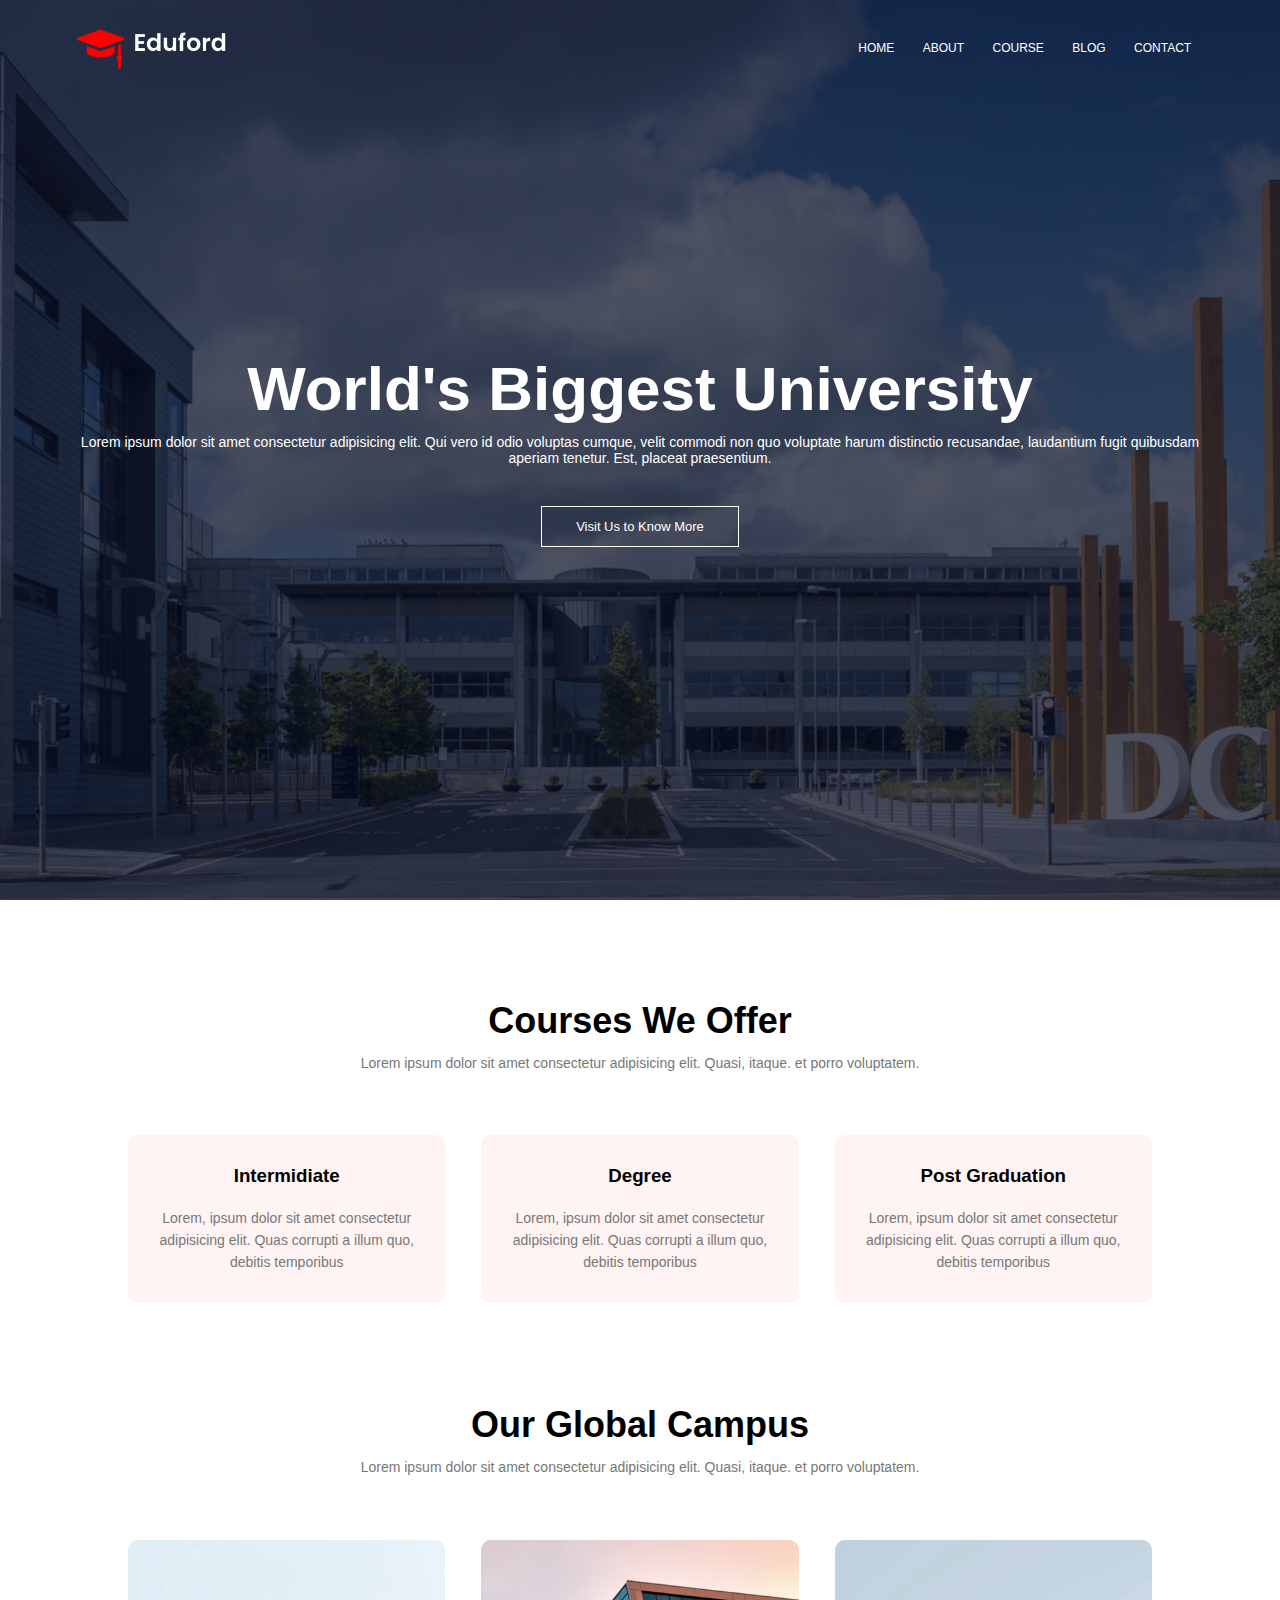
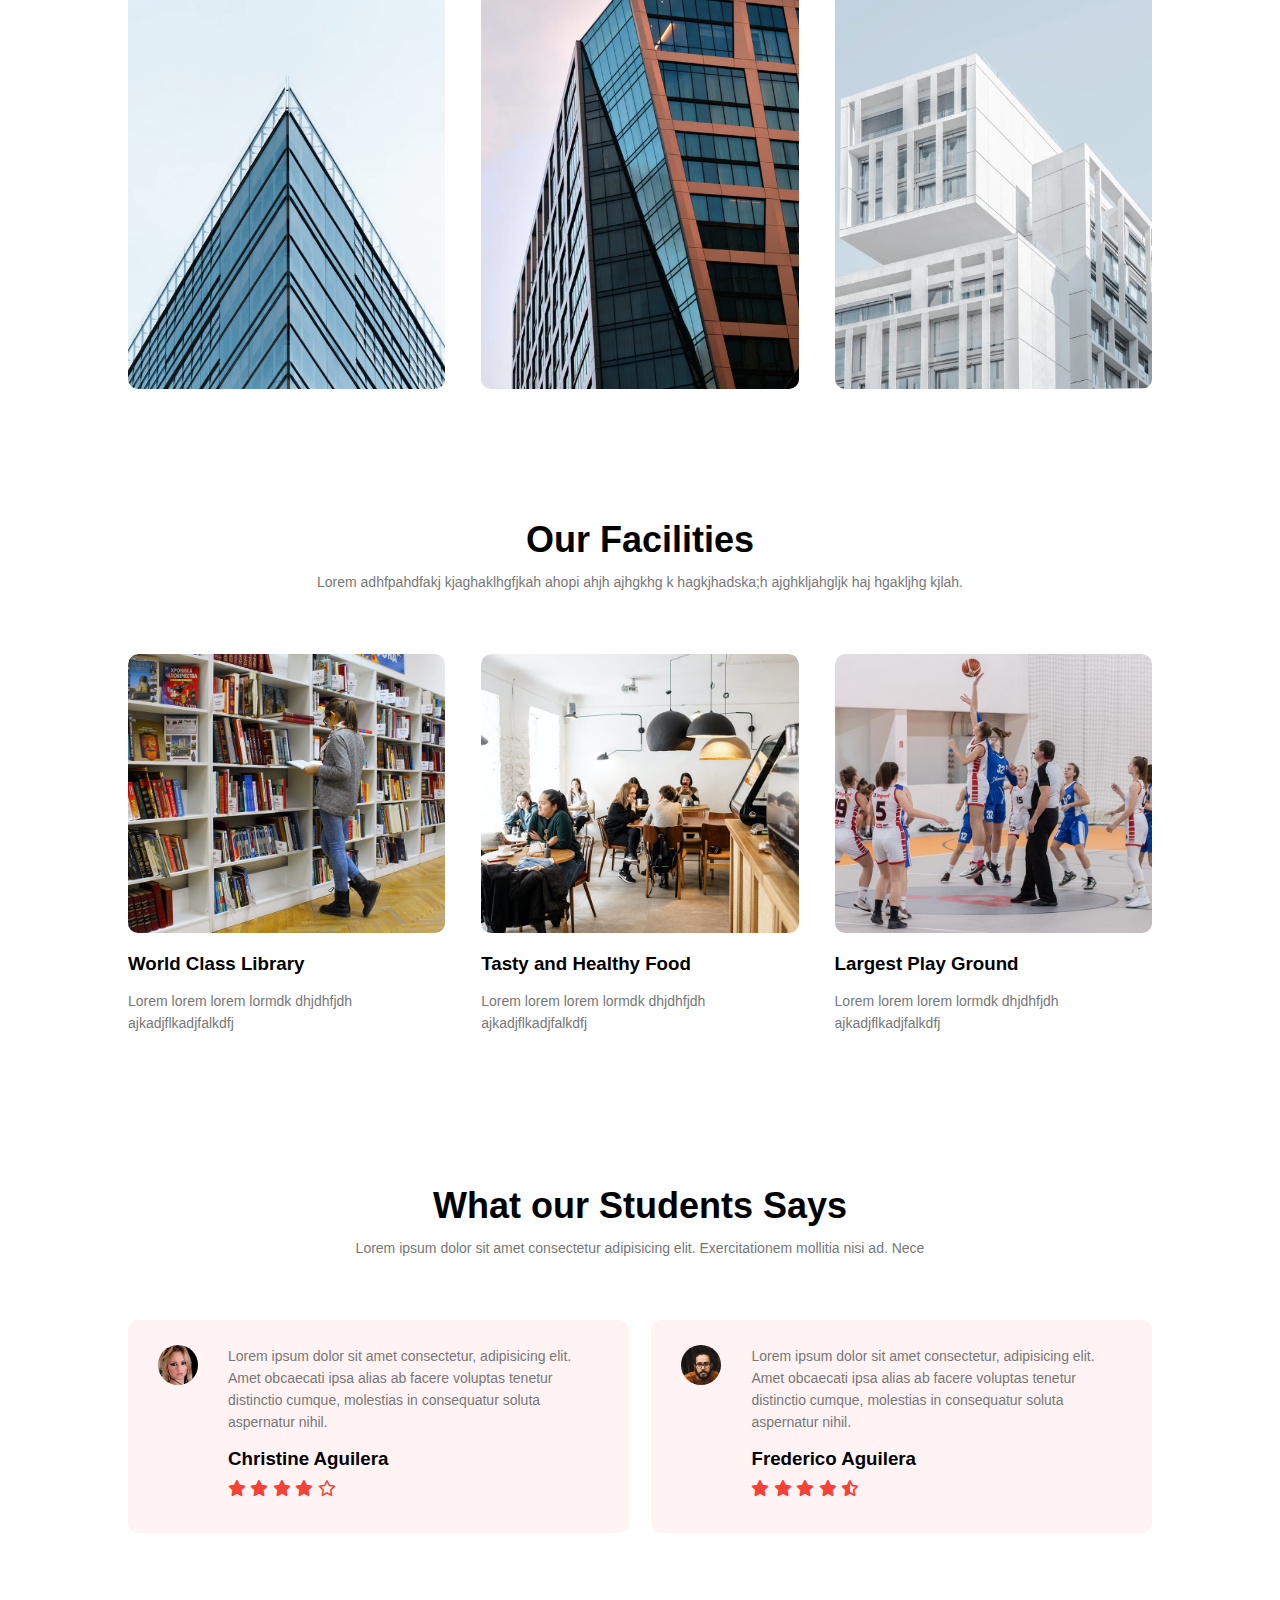
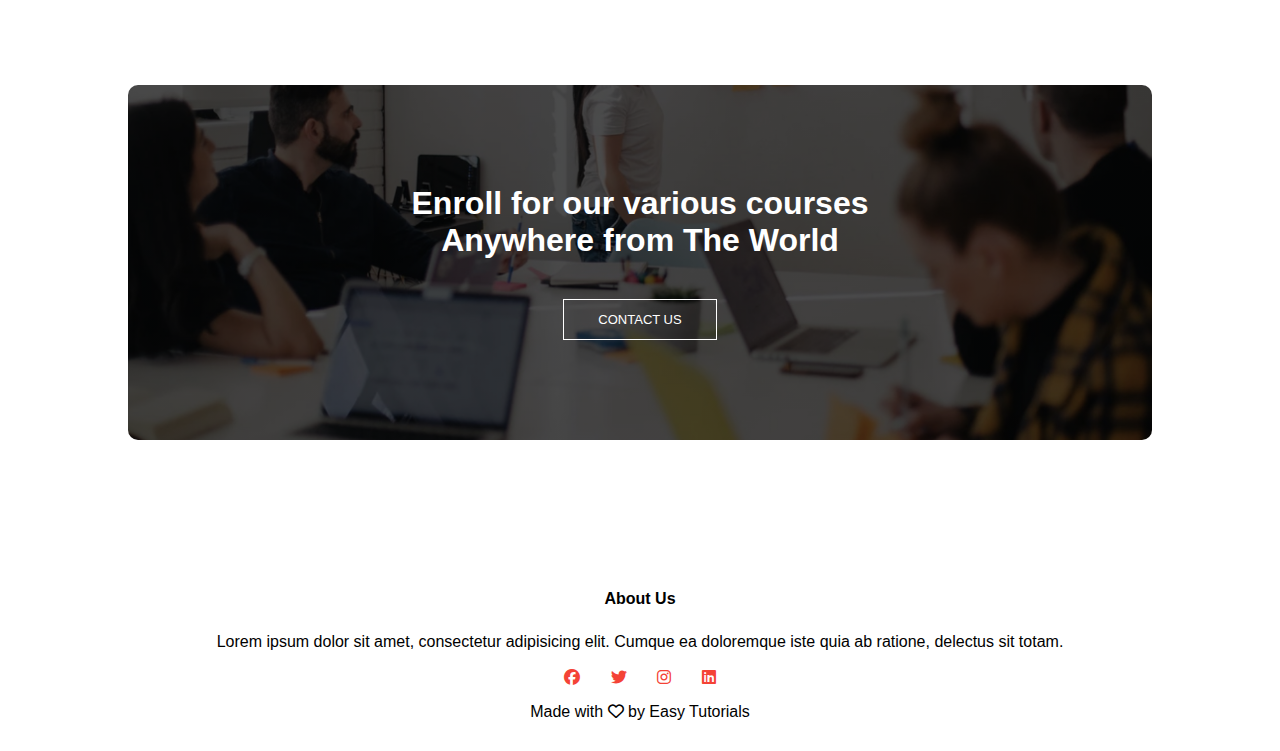
<file: index.html>
<!DOCTYPE html>
<html lang="en">
<head>
  <meta charset="UTF-8">
  <meta http-equiv="X-UA-Compatible" content="IE=edge">
  <meta name="viewport" content="width=device-width, initial-scale=1.0">
  <link rel="stylesheet" href="style.css">
  <link rel="preconnect" href="https://fonts.googleapis.com">
  <link rel="preconnect" href="https://fonts.gstatic.com" crossorigin>

  <link rel="stylesheet" href="https://cdnjs.cloudflare.com/ajax/libs/font-awesome/6.4.0/css/all.min.css" >
  <title>Document</title>
</head>
<body>
  
  <section class="header">
    <nav>
      <a href="index.html"><img src="eduford_img/logo.png"></a>

      <div class="nav-links" id="navLinks">
        <i class="fa fa-times" onclick="hideMenu()"></i>
        <ul>
          <li><a href="index.html">HOME</a></li>
          <li><a href="about.html">ABOUT</a></li>
          <li><a href="course.html">COURSE</a></li>
          <li><a href="blog.html">BLOG</a></li>
          <li><a href="contact.html">CONTACT</a></li>
        </ul>
      </div>

      <i class="fa fa-bars" onclick="showMenu()"></i>
    </nav>


    <div class="text-box">
      <h1>World's Biggest University</h1>
      <p>Lorem ipsum dolor sit amet consectetur adipisicing elit. 
        Qui vero id odio voluptas cumque, velit commodi non quo voluptate harum distinctio recusandae, 
        laudantium fugit quibusdam aperiam tenetur. Est, placeat praesentium.
      </p>
      <a href="" class="hero-btn">Visit Us to Know More</a>
    </div>
  </section>

  <!-------------- COURSE----------------->

  <section class="course">
    <h1>Courses We Offer</h1>
    <p>Lorem ipsum dolor sit amet consectetur adipisicing elit. Quasi, itaque.  et porro voluptatem.</p>

    <div class="row">
      <div class="course-col">
        <h3>Intermidiate</h3>
        <p>Lorem, ipsum dolor sit amet consectetur adipisicing elit. Quas corrupti a illum quo, debitis temporibus</p>
      </div>

      <div class="course-col">
        <h3>Degree</h3>
        <p>Lorem, ipsum dolor sit amet consectetur adipisicing elit. Quas corrupti a illum quo, debitis temporibus</p>
      </div>

      <div class="course-col">
        <h3>Post Graduation</h3>
        <p>Lorem, ipsum dolor sit amet consectetur adipisicing elit. Quas corrupti a illum quo, debitis temporibus</p>
      </div>

    </div>
  </section>


  <!---------CAMPUS--------------------->

  <section class="campus">
    <h1>Our Global Campus</h1>
    <p>Lorem ipsum dolor sit amet consectetur adipisicing elit. Quasi, itaque. et porro voluptatem.</p>

    <div class="row">
      <div class="campus-col">
        <img src="eduford_img/london.png">
        <div class="layer">
          <h3>LONDON</h3>
        </div>
      </div>

      <div class="campus-col">
          <img src="eduford_img/newyork.png">
          <div class="layer">
            <h3>NEW YORK</h3>
          </div>
      </div>

      <div class="campus-col">
          <img src="eduford_img/washington.png">
          <div class="layer">
            <h3>WASHINGTON</h3>
          </div>
      </div>

    </div>
  </section>

  <!-----------------FACILITIES------------------>

  <section class="facilities">

    <h1>Our Facilities</h1>
    <p>Lorem adhfpahdfakj kjaghaklhgfjkah ahopi ahjh ajhgkhg k hagkjhadska;h ajghkljahgljk haj hgakljhg kjlah.</p>

    <div class="row">
      <div class="facilities-col">
        <img src="eduford_img/library.png">
        <h3>World Class Library</h3>
        <p>Lorem lorem lorem lormdk dhjdhfjdh ajkadjflkadjfalkdfj</p>
      </div>

    <div class="facilities-col">
        <img src="eduford_img/cafeteria.png">
        <h3>Tasty and Healthy Food</h3>
        <p>Lorem lorem lorem lormdk dhjdhfjdh ajkadjflkadjfalkdfj</p>
    </div>

    <div class="facilities-col">
        <img src="eduford_img/basketball.png">
            <h3>Largest Play Ground</h3>
            <p>Lorem lorem lorem lormdk dhjdhfjdh ajkadjflkadjfalkdfj</p>
        </div>
    </div>

  </section>


  <!-----------------TESTIMONIALS---------------->

  <section class="testimonials">
    <h1>What our Students Says</h1>
    <p>Lorem ipsum dolor sit amet consectetur adipisicing elit. Exercitationem mollitia nisi ad. Nece</p>

    <div class="row">

      <div class="testimonial-col">
        <img src="eduford_img/user1.jpg">
        <div>
          <p>Lorem ipsum dolor sit amet consectetur, adipisicing elit. 
            Amet obcaecati ipsa alias ab facere voluptas tenetur distinctio cumque,
             molestias in consequatur soluta aspernatur nihil.
          </p>
          <h3>Christine Aguilera</h3>
                <div class="stars">
                  <i class="fa-solid fa-star"></i>
                  <i class="fa-solid fa-star"></i>
                  <i class="fa-solid fa-star"></i>
                  <i class="fa-solid fa-star"></i>
                  <i class="fa-regular fa-star"></i>
                </div>
        </div>
      </div>

      
            <div class="testimonial-col">
              <img src="eduford_img/user2.jpg">
              <div>
                <p>Lorem ipsum dolor sit amet consectetur, adipisicing elit.
                  Amet obcaecati ipsa alias ab facere voluptas tenetur distinctio cumque,
                  molestias in consequatur soluta aspernatur nihil.
                </p>
                <h3>Frederico Aguilera</h3>
                <div class="stars">
                                <i class="fa-solid fa-star"></i>
                                <i class="fa-solid fa-star"></i>
                                <i class="fa-solid fa-star"></i>
                                <i class="fa-solid fa-star"></i>
                                <i class="fa-solid fa-star-half-stroke"></i>
                </div>
              </div>
            </div>

          
    </div>

  </section>


  <!---------------CALL TO ACTION------------>

  <section class="cta">

    <h1>Enroll for our various courses <br>Anywhere from The World</h1>
    <a href="" class="hero-btn">CONTACT US</a>

  </section>


  <!----------------FOOTER---------------------------->

  <section class="footer">
    <h4>About Us</h4>
    <p>Lorem ipsum dolor sit amet, consectetur adipisicing elit. Cumque ea doloremque iste quia ab ratione, delectus sit totam.</p>
    <div class="icons">
      <i class="fa-brands fa-facebook"></i>
      <i class="fa-brands fa-twitter"></i>
      <i class="fa-brands fa-instagram"></i>
      <i class="fa-brands fa-linkedin"></i>
    </div>
    <p>Made with <i class="fa-regular fa-heart"></i> by Easy Tutorials</p>
  </section>

  <!----------------- JAVASCRIPT for Toggle Menu----------------------->
  <script>
    function hideMenu(){
      document.getElementById("navLinks").style.right = "-200px";
    }

    function showMenu() {
        document.getElementById("navLinks").style.right = "0px";
      }
  </script>
</body>
</html>
</file>
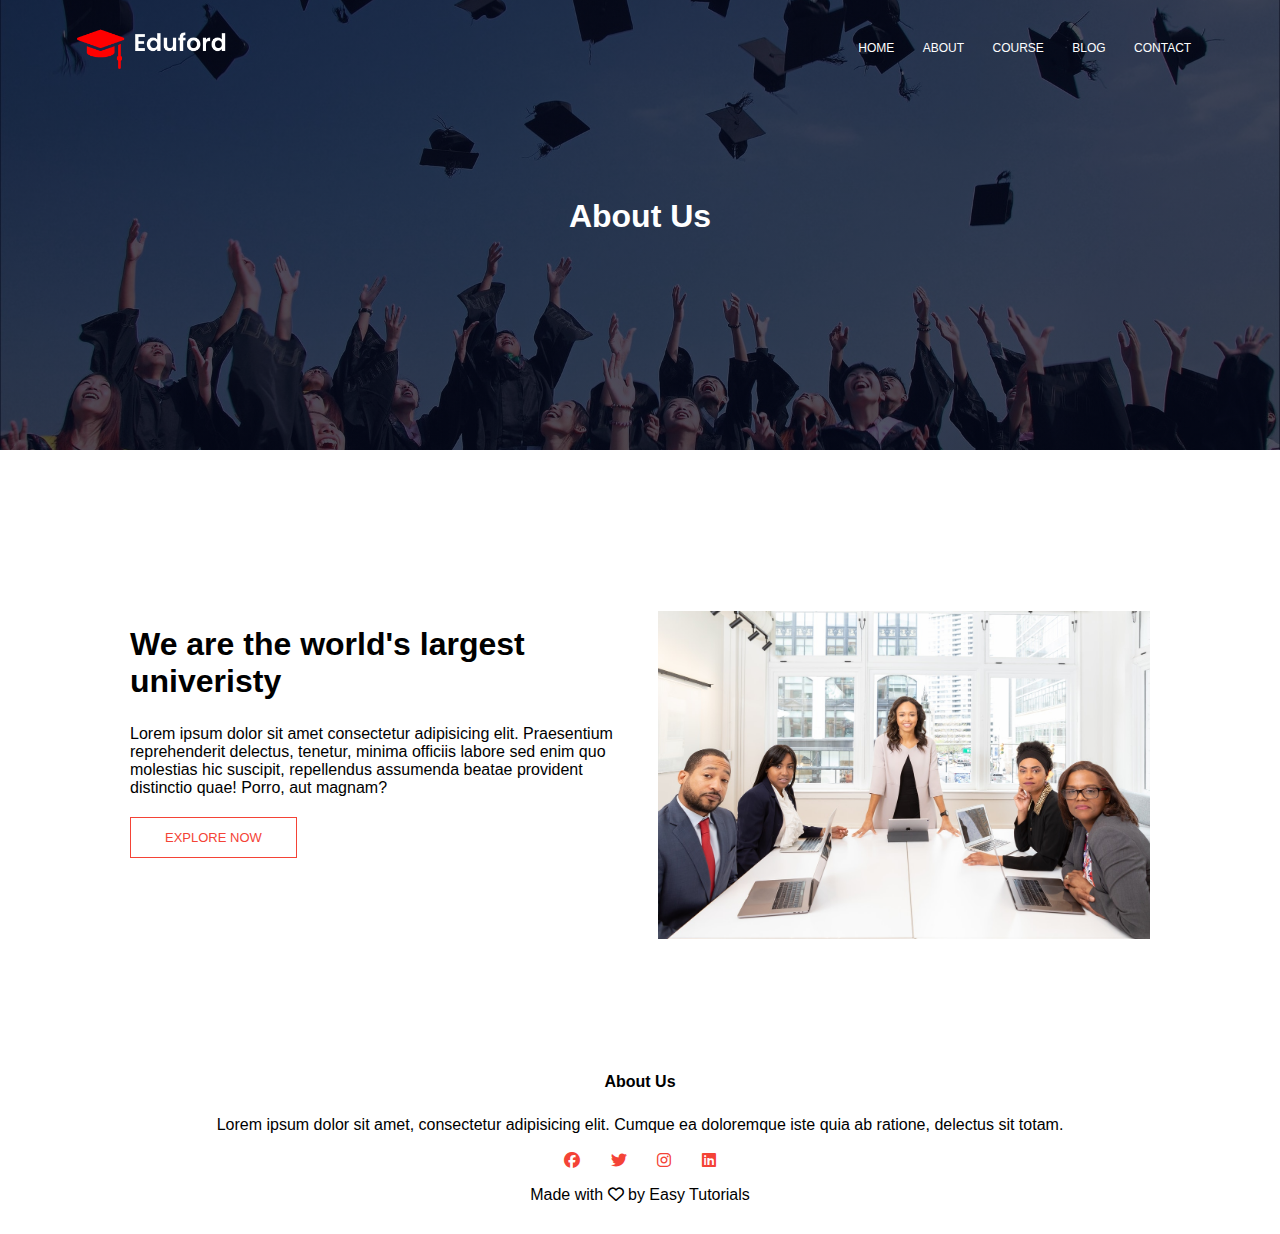
<file: about.html>
<!DOCTYPE html>
<html lang="en">
<head>
  <meta charset="UTF-8">
  <meta http-equiv="X-UA-Compatible" content="IE=edge">
  <meta name="viewport" content="width=device-width, initial-scale=1.0">
  <link rel="stylesheet" href="style.css">
  <link rel="preconnect" href="https://fonts.googleapis.com">
  <link rel="preconnect" href="https://fonts.gstatic.com" crossorigin>

  <link rel="stylesheet" href="https://cdnjs.cloudflare.com/ajax/libs/font-awesome/6.4.0/css/all.min.css" >
  <title>Document</title>
</head>
<body>
  
  <section class="about-header">
    <nav>
      <a href="index.html"><img src="eduford_img/logo.png"></a>

      <div class="nav-links" id="navLinks">
        <i class="fa fa-times" onclick="hideMenu()"></i>
        <ul>
          <li><a href="index.html">HOME</a></li>
          <li><a href="about.html">ABOUT</a></li>
          <li><a href="course.html">COURSE</a></li>
          <li><a href="blog.html">BLOG</a></li>
          <li><a href="contact.html">CONTACT</a></li>
        </ul>
      </div>
      <i class="fa fa-bars" onclick="showMenu()"></i>
    </nav>

    <h1>About Us</h1>

  </section>


  <!---------------------- ABOUT US CONTENT----------------->

  <section class="about-us">

    <div class="row">
      <div class="about-col">
        <h1>We are the world's largest univeristy</h1>
        <p>Lorem ipsum dolor sit amet consectetur adipisicing elit. Praesentium reprehenderit delectus, tenetur, minima officiis labore sed enim quo molestias hic suscipit, repellendus assumenda beatae provident distinctio quae! Porro, aut magnam?</p>
        <a href="" class="hero-btn red-btn">EXPLORE NOW</a>
      </div>
      <div class="about-col">
        <img src="eduford_img/about.jpg">
      </div>
    </div>
  </section>

  

  <!----------------FOOTER---------------------------->

  <section class="footer">
    <h4>About Us</h4>
    <p>Lorem ipsum dolor sit amet, consectetur adipisicing elit. Cumque ea doloremque iste quia ab ratione, delectus sit totam.</p>
    <div class="icons">
      <i class="fa-brands fa-facebook"></i>
      <i class="fa-brands fa-twitter"></i>
      <i class="fa-brands fa-instagram"></i>
      <i class="fa-brands fa-linkedin"></i>
    </div>
    <p>Made with <i class="fa-regular fa-heart"></i> by Easy Tutorials</p>
  </section>

  <!----------------- JAVASCRIPT for Toggle Menu----------------------->
  <script>
    function hideMenu(){
      document.getElementById("navLinks").style.right = "-200px";
    }

    function showMenu() {
        document.getElementById("navLinks").style.right = "0px";
      }
  </script>
</body>
</html>
</file>
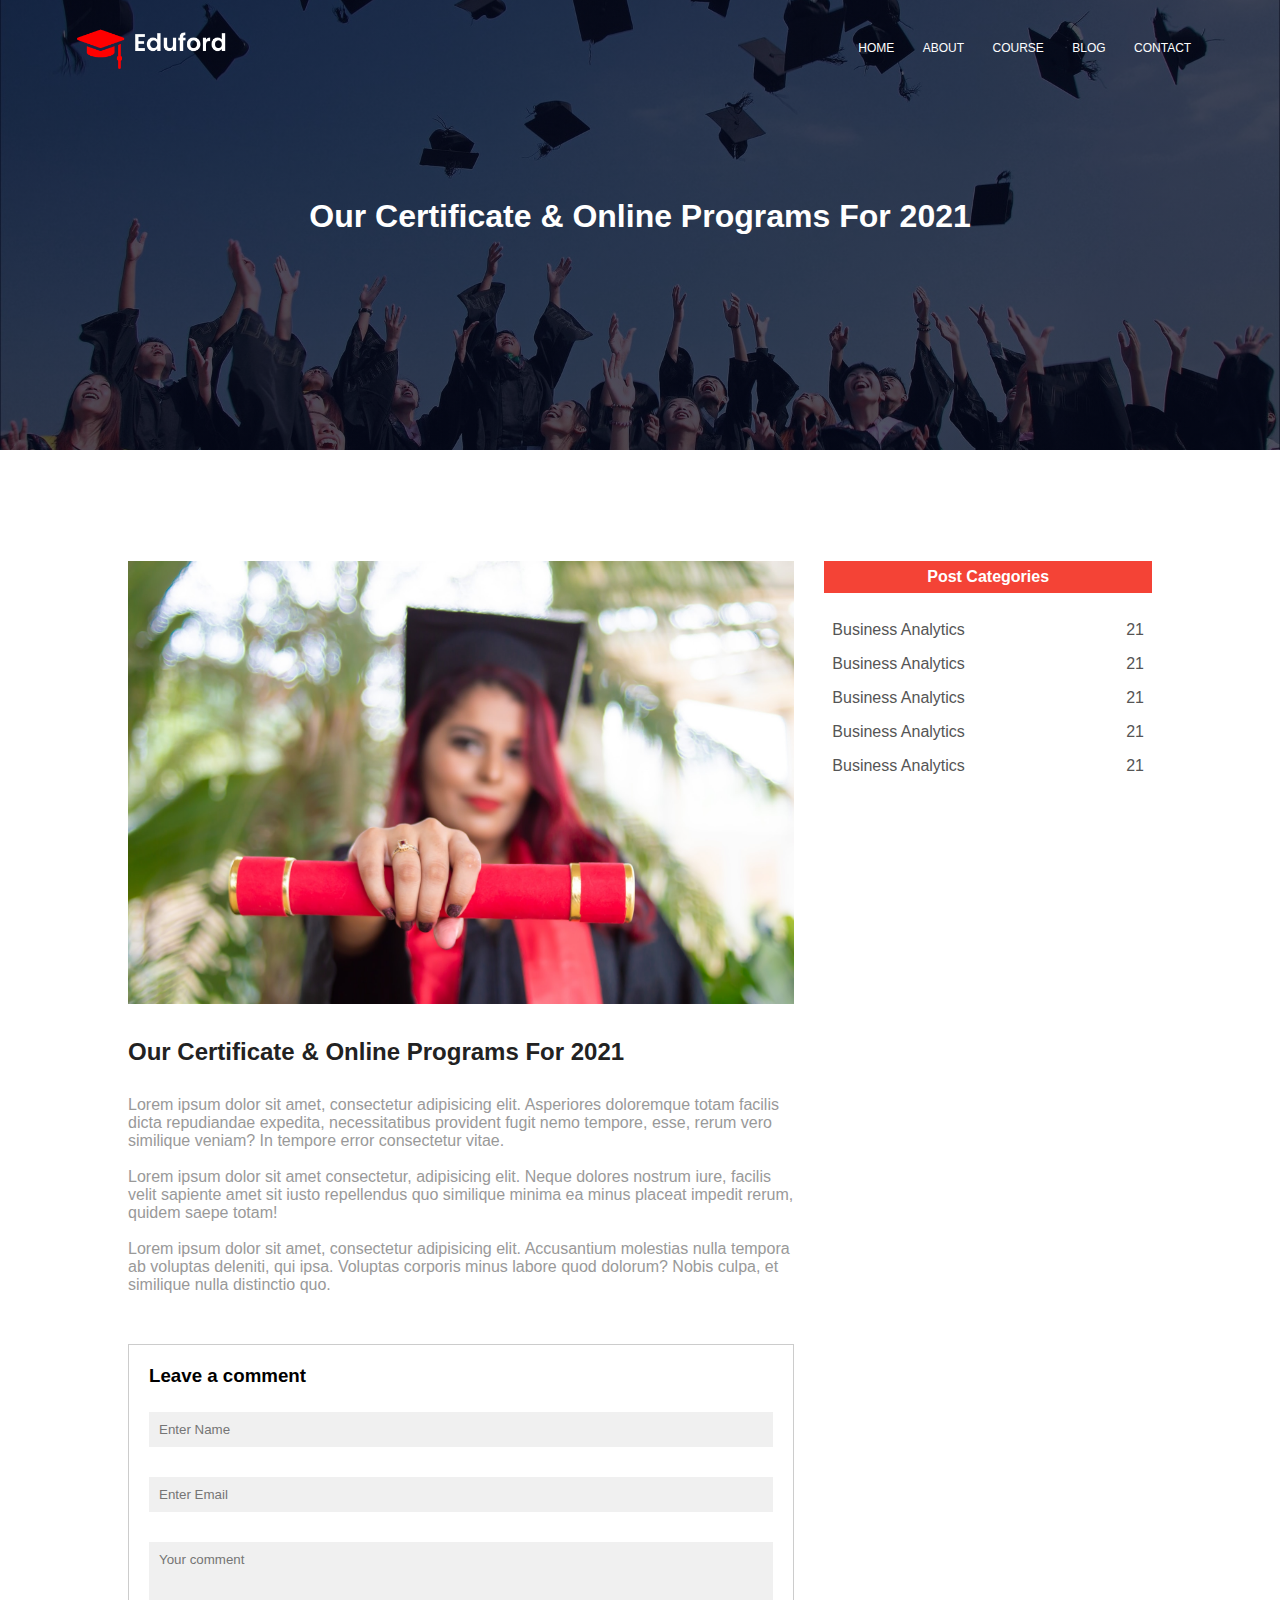
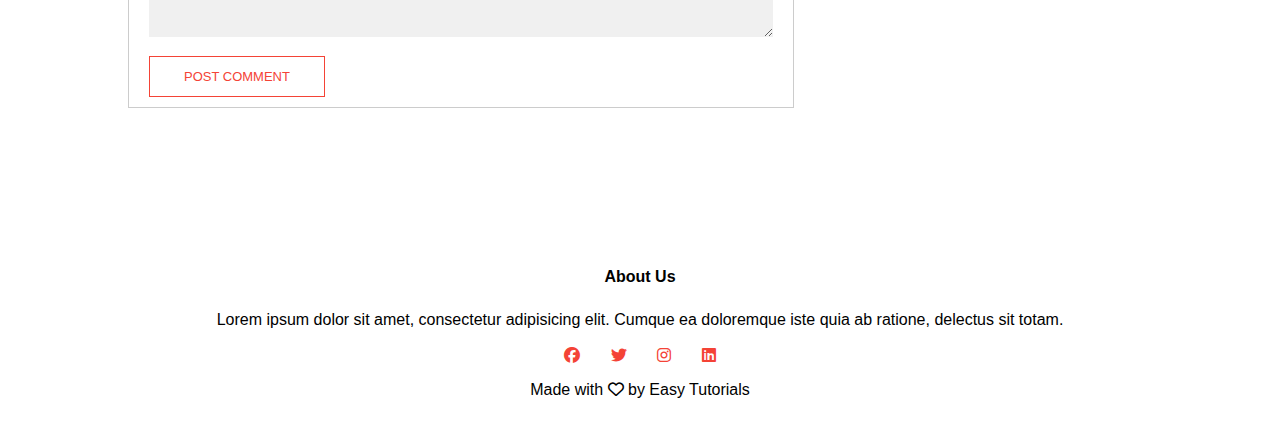
<file: blog.html>
<!DOCTYPE html>
<html lang="en">
<head>
  <meta charset="UTF-8">
  <meta http-equiv="X-UA-Compatible" content="IE=edge">
  <meta name="viewport" content="width=device-width, initial-scale=1.0">
  <link rel="stylesheet" href="style.css">
  <link rel="preconnect" href="https://fonts.googleapis.com">
  <link rel="preconnect" href="https://fonts.gstatic.com" crossorigin>

  <link rel="stylesheet" href="https://cdnjs.cloudflare.com/ajax/libs/font-awesome/6.4.0/css/all.min.css" >
  <title>Document</title>
</head>
<body>
  
  <section class="about-header">
    <nav>
      <a href="index.html"><img src="eduford_img/logo.png"></a>

      <div class="nav-links" id="navLinks">
        <i class="fa fa-times" onclick="hideMenu()"></i>
        <ul>
          <li><a href="index.html">HOME</a></li>
          <li><a href="about.html">ABOUT</a></li>
          <li><a href="course.html">COURSE</a></li>
          <li><a href="blog.html">BLOG</a></li>
          <li><a href="contact.html">CONTACT</a></li>
        </ul>
      </div>
      <i class="fa fa-bars" onclick="showMenu()"></i>
    </nav>

    <h1>Our Certificate & Online Programs For 2021</h1>

  </section>

  <!----------------blog page content---------------->

  <section class="blog-content">

    <div class="row">
      <div class="blog-left">
        <img src="eduford_img/certificate.jpg">
        <h2>Our Certificate & Online Programs For 2021</h2>
        <p>Lorem ipsum dolor sit amet, consectetur adipisicing elit. Asperiores doloremque totam facilis dicta repudiandae expedita, necessitatibus provident fugit nemo tempore, esse, rerum vero similique veniam? In tempore error consectetur vitae.</p>
        <br>
        <p>Lorem ipsum dolor sit amet consectetur, adipisicing elit. Neque dolores nostrum iure, facilis velit sapiente amet sit iusto repellendus quo similique minima ea minus placeat impedit rerum, quidem saepe totam!</p>
        <br>
        <p>Lorem ipsum dolor sit amet, consectetur adipisicing elit. Accusantium molestias nulla tempora ab voluptas deleniti, qui ipsa. Voluptas corporis minus labore quod dolorum? Nobis culpa, et similique nulla distinctio quo.</p>

        <div class="comment-box">
          <h3>Leave a comment</h3>
          <form class="myForm">
            <input type="text" placeholder="Enter Name">
            <input type="email" placeholder="Enter Email">
            <textarea rows="5" placeholder="Your comment"></textarea>
            <button type="submit" class="hero-btn red-btn">POST COMMENT</button>
          </form>
        </div>
        
      </div>

      <div class="blog-right">
        <h3>Post Categories</h3>
        <div>
          <span>Business Analytics</span>
          <span>21</span>
        </div>

        <div>
           <span>Business Analytics</span>
           <span>21</span>
        </div>

        <div>
             <span>Business Analytics</span>
             <span>21</span>
        </div>

        <div>
           <span>Business Analytics</span>
            <span>21</span>
        </div>

        <div>
           <span>Business Analytics</span>
           <span>21</span>
        </div>
      </div>
    </div>
  </section>

  

  <!----------------FOOTER---------------------------->

  <section class="footer">
    <h4>About Us</h4>
    <p>Lorem ipsum dolor sit amet, consectetur adipisicing elit. Cumque ea doloremque iste quia ab ratione, delectus sit totam.</p>
    <div class="icons">
      <i class="fa-brands fa-facebook"></i>
      <i class="fa-brands fa-twitter"></i>
      <i class="fa-brands fa-instagram"></i>
      <i class="fa-brands fa-linkedin"></i>
    </div>
    <p>Made with <i class="fa-regular fa-heart"></i> by Easy Tutorials</p>
  </section>

  <!----------------- JAVASCRIPT for Toggle Menu----------------------->
  <script>
    function hideMenu(){
      document.getElementById("navLinks").style.right = "-200px";
    }

    function showMenu() {
        document.getElementById("navLinks").style.right = "0px";
      }
  </script>
</body>
</html>
</file>
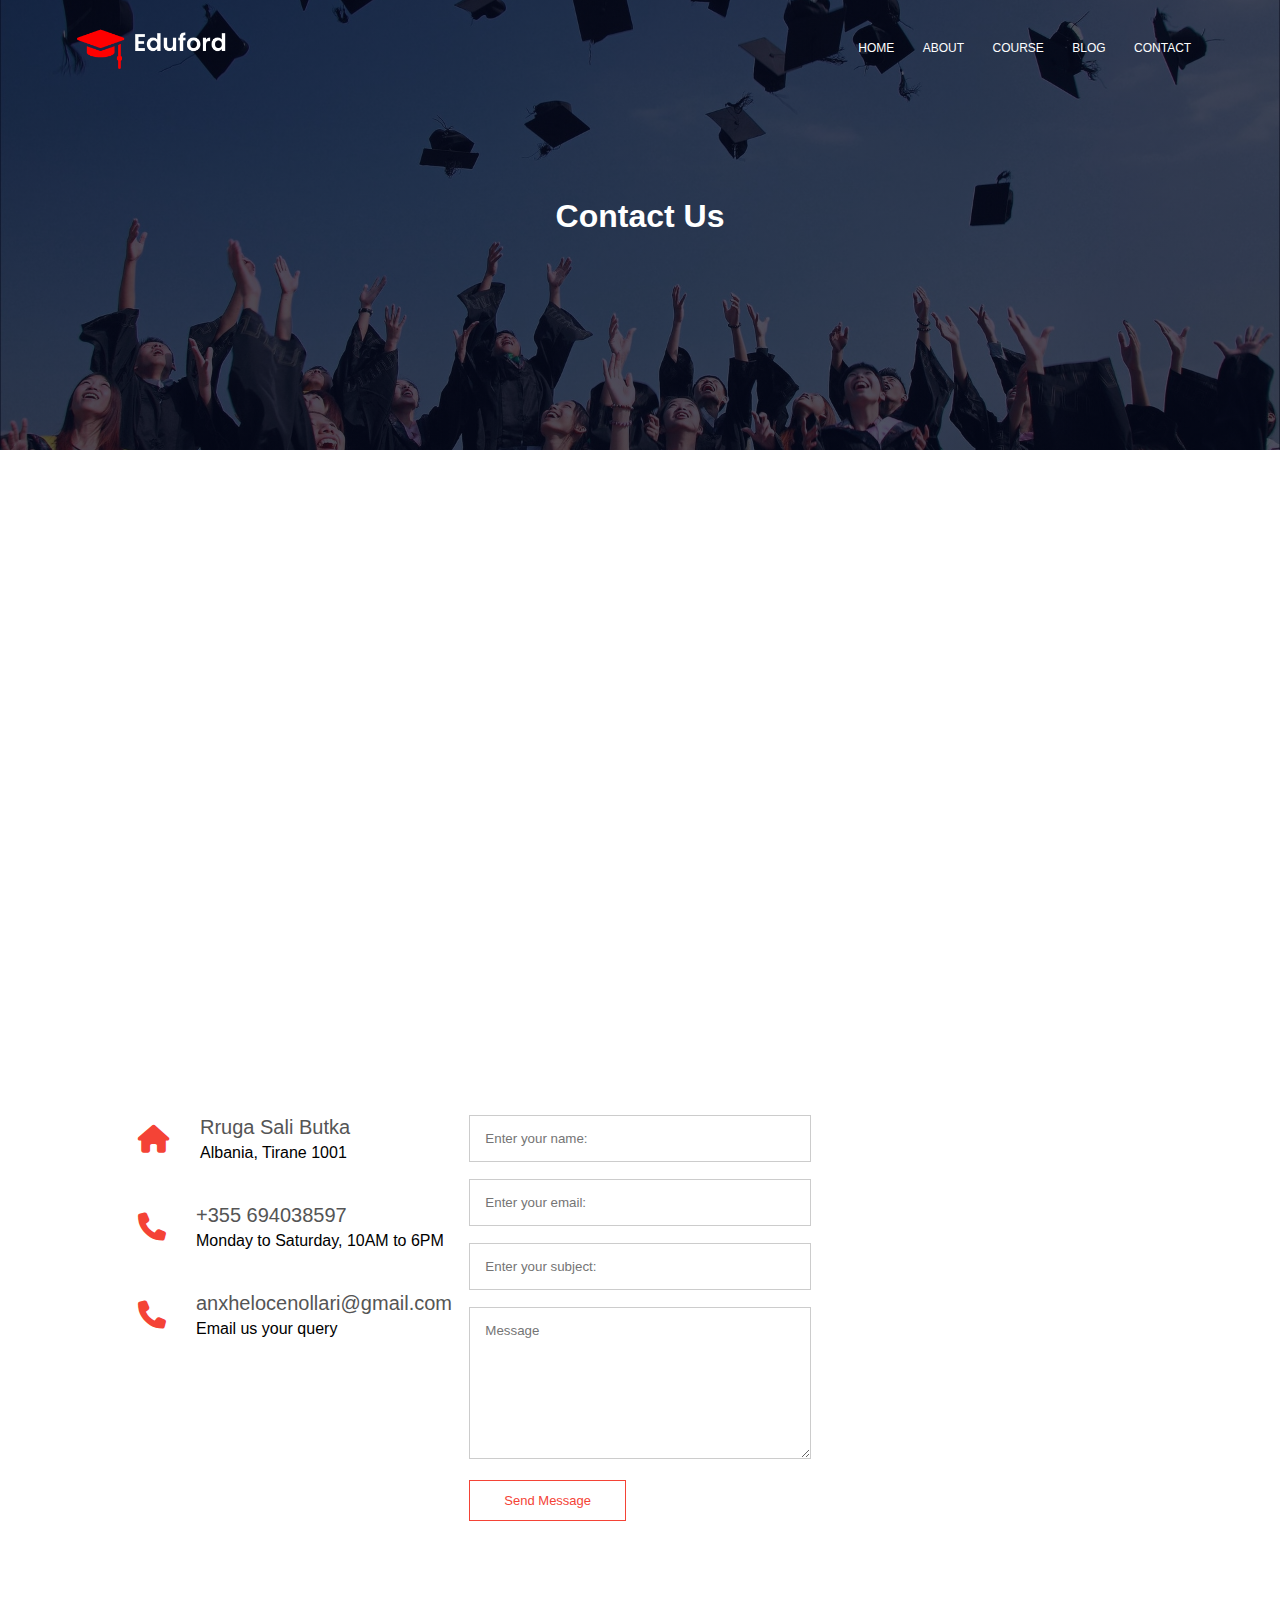
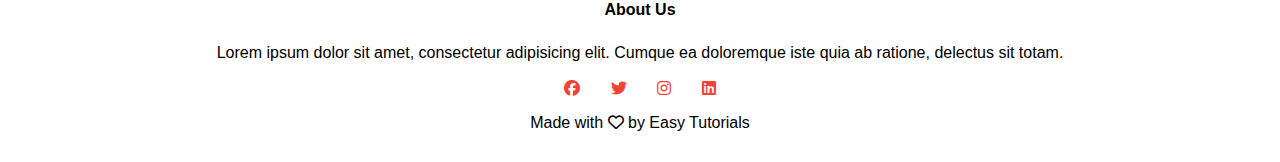
<file: contact.html>
<!DOCTYPE html>
<html lang="en">
<head>
  <meta charset="UTF-8">
  <meta http-equiv="X-UA-Compatible" content="IE=edge">
  <meta name="viewport" content="width=device-width, initial-scale=1.0">
  <link rel="stylesheet" href="style.css">
  <link rel="preconnect" href="https://fonts.googleapis.com">
  <link rel="preconnect" href="https://fonts.gstatic.com" crossorigin>

  <link rel="stylesheet" href="https://cdnjs.cloudflare.com/ajax/libs/font-awesome/6.4.0/css/all.min.css" >
  <title>Document</title>
</head>
<body>
  
  <section class="about-header">
    <nav>
      <a href="index.html"><img src="eduford_img/logo.png"></a>

      <div class="nav-links" id="navLinks">
        <i class="fa fa-times" onclick="hideMenu()"></i>
        <ul>
          <li><a href="index.html">HOME</a></li>
          <li><a href="about.html">ABOUT</a></li>
          <li><a href="course.html">COURSE</a></li>
          <li><a href="blog.html">BLOG</a></li>
          <li><a href="contact.html">CONTACT</a></li>
        </ul>
      </div>
      <i class="fa fa-bars" onclick="showMenu()"></i>
    </nav>

    <h1>Contact Us</h1>

  </section>

  <!----------- CONTACT US------------------------>

  <section class="location">
    <iframe
      src="https://www.google.com/maps/embed?pb=!1m14!1m12!1m3!1d187.27082138141597!2d19.801260750152498!3d41.32336864694956!2m3!1f0!2f0!3f0!3m2!1i1024!2i768!4f13.1!5e0!3m2!1sen!2s!4v1683807407478!5m2!1sen!2s"
      width="600" height="450" style="border:0;" allowfullscreen="" loading="lazy"
      referrerpolicy="no-referrer-when-downgrade"></iframe>

  </section>

  <section class="contact-us">

    <div class="row">

      <div class="contact-col">
        <div>
                  <i class="fa-solid fa-house"></i>
                  <span>
                    <h5>Rruga Sali Butka</h5>
                    <p>Albania, Tirane 1001</p>
                  </span>
        </div>

        <div>
                    <i class="fa-solid fa-phone"></i>
                    <span>
                      <h5>+355 694038597</h5>
                      <p>Monday to Saturday, 10AM to 6PM</p>
                    </span>
        </div>

        <div>
                    <i class="fa-solid fa-phone"></i>
                    <span>
                      <h5>anxhelocenollari@gmail.com</h5>
                      <p>Email us your query</p>
                    </span>
        </div>

      </div>

      <div class="contact-col">

        <form action="form-handeler.php" method="POST">
          <input type="text" name="name" placeholder="Enter your name:" required>
          <input type="email" name="email" placeholder="Enter your email:" required>
          <input type="text" name="subject" placeholder="Enter your subject:" required>
          <textarea rows="8" name="message" placeholder="Message" required></textarea>
          <button type="submit" class="hero-btn red-btn">Send Message</button>
        </form>
      </div>

      <div class="contact-col">

      </div>

    </div>
  </section>

  

  <!----------------FOOTER---------------------------->

  <section class="footer">
    <h4>About Us</h4>
    <p>Lorem ipsum dolor sit amet, consectetur adipisicing elit. Cumque ea doloremque iste quia ab ratione, delectus sit totam.</p>
    <div class="icons">
      <i class="fa-brands fa-facebook"></i>
      <i class="fa-brands fa-twitter"></i>
      <i class="fa-brands fa-instagram"></i>
      <i class="fa-brands fa-linkedin"></i>
    </div>
    <p>Made with <i class="fa-regular fa-heart"></i> by Easy Tutorials</p>
  </section>

  <!----------------- JAVASCRIPT for Toggle Menu----------------------->
  <script>
    function hideMenu(){
      document.getElementById("navLinks").style.right = "-200px";
    }

    function showMenu() {
        document.getElementById("navLinks").style.right = "0px";
      }
  </script>
</body>
</html>
</file>
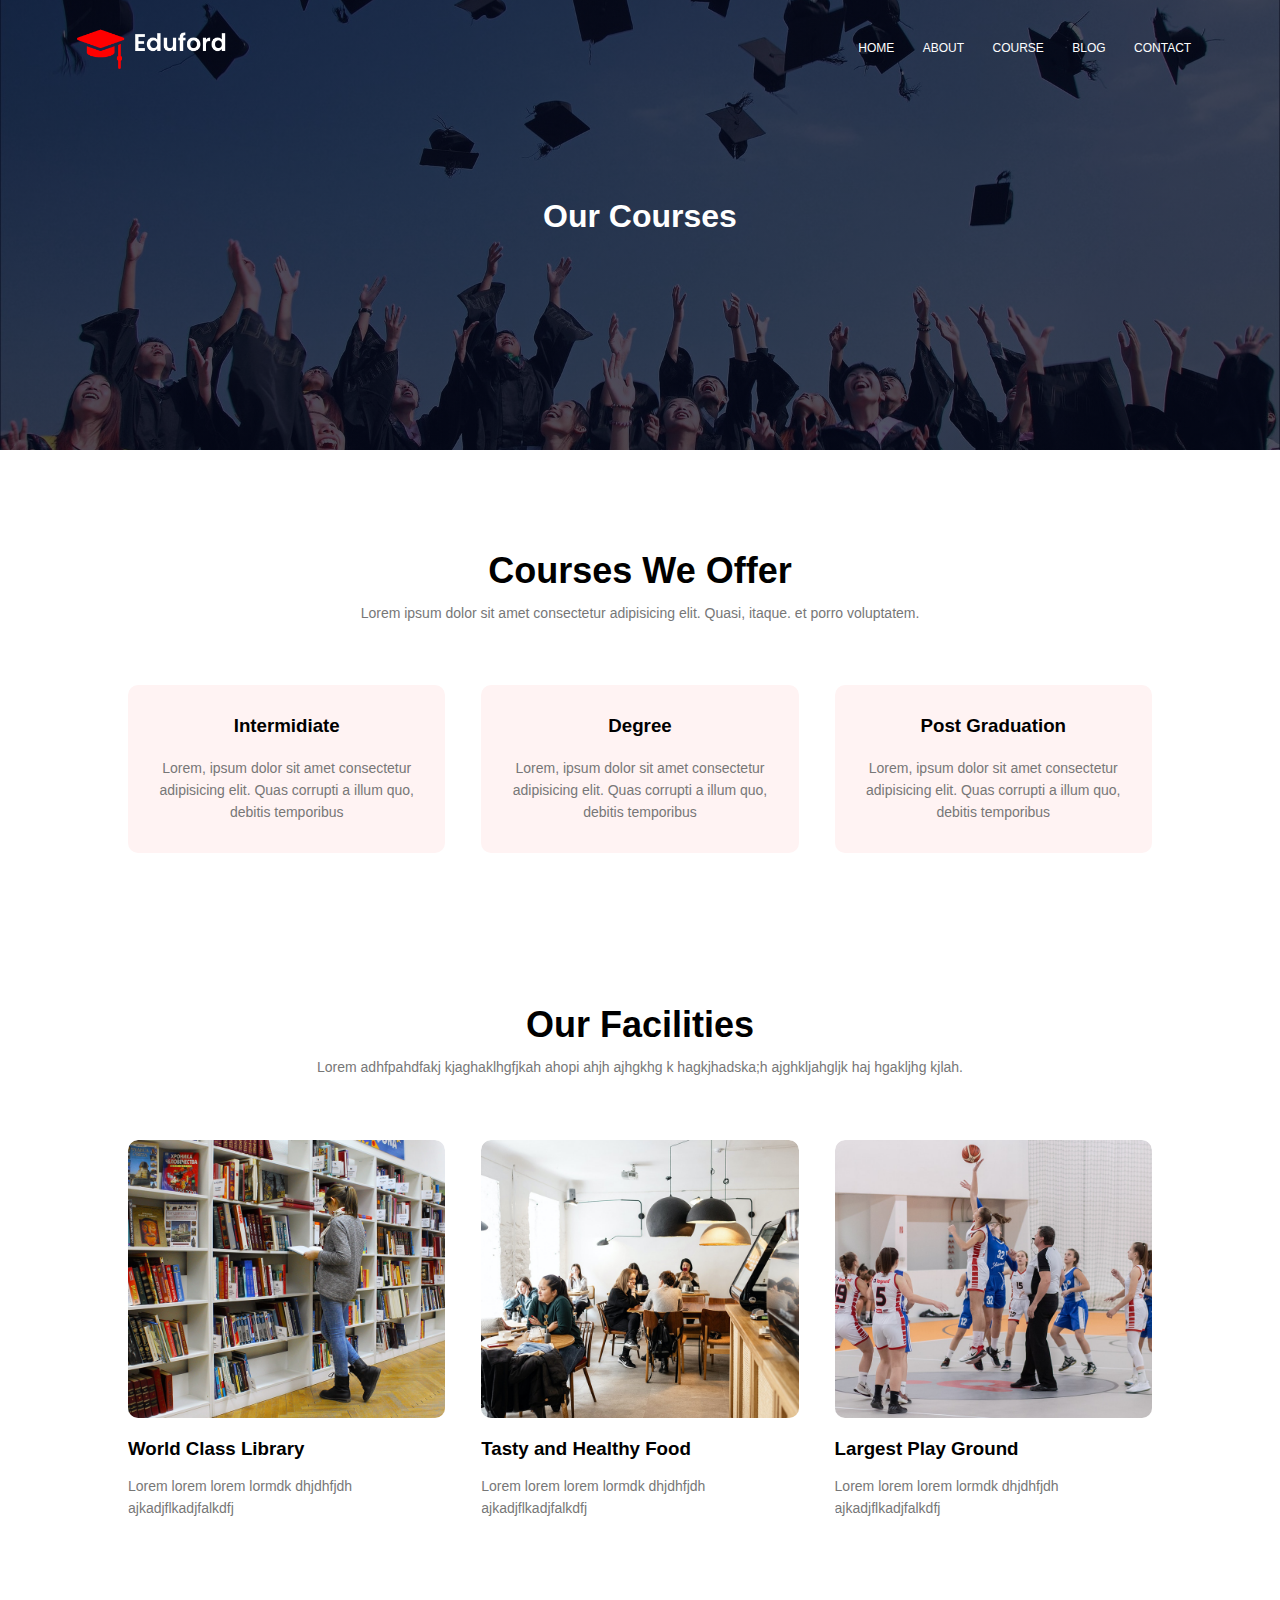
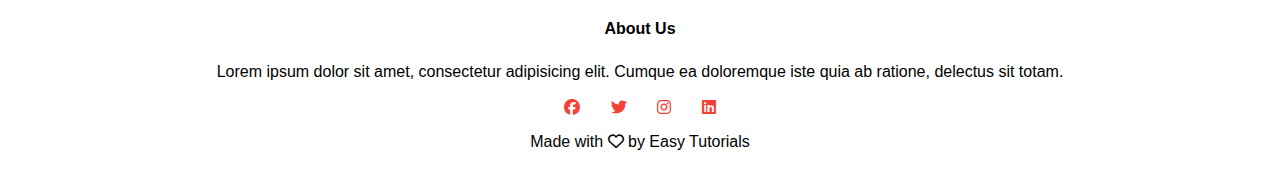
<file: course.html>
<!DOCTYPE html>
<html lang="en">
<head>
  <meta charset="UTF-8">
  <meta http-equiv="X-UA-Compatible" content="IE=edge">
  <meta name="viewport" content="width=device-width, initial-scale=1.0">
  <link rel="stylesheet" href="style.css">
  <link rel="preconnect" href="https://fonts.googleapis.com">
  <link rel="preconnect" href="https://fonts.gstatic.com" crossorigin>

  <link rel="stylesheet" href="https://cdnjs.cloudflare.com/ajax/libs/font-awesome/6.4.0/css/all.min.css" >
  <title>Document</title>
</head>
<body>
  
  <section class="about-header">
    <nav>
      <a href="index.html"><img src="eduford_img/logo.png"></a>

      <div class="nav-links" id="navLinks">
        <i class="fa fa-times" onclick="hideMenu()"></i>
        <ul>
          <li><a href="index.html">HOME</a></li>
          <li><a href="about.html">ABOUT</a></li>
          <li><a href="course.html">COURSE</a></li>
          <li><a href="blog.html">BLOG</a></li>
          <li><a href="contact.html">CONTACT</a></li>
        </ul>
      </div>
      <i class="fa fa-bars" onclick="showMenu()"></i>
    </nav>

    <h1>Our Courses</h1>

  </section>

  <!------------- COURSE --------------->
  
  <section class="course">
    <h1>Courses We Offer</h1>
    <p>Lorem ipsum dolor sit amet consectetur adipisicing elit. Quasi, itaque. et porro voluptatem.</p>
  
    <div class="row">
      <div class="course-col">
        <h3>Intermidiate</h3>
        <p>Lorem, ipsum dolor sit amet consectetur adipisicing elit. Quas corrupti a illum quo, debitis temporibus</p>
      </div>
  
      <div class="course-col">
        <h3>Degree</h3>
        <p>Lorem, ipsum dolor sit amet consectetur adipisicing elit. Quas corrupti a illum quo, debitis temporibus</p>
      </div>
  
      <div class="course-col">
        <h3>Post Graduation</h3>
        <p>Lorem, ipsum dolor sit amet consectetur adipisicing elit. Quas corrupti a illum quo, debitis temporibus</p>
      </div>
  
    </div>
  </section>

  <!----------- FACILITIES-------------->

  <section class="facilities">
  
    <h1>Our Facilities</h1>
    <p>Lorem adhfpahdfakj kjaghaklhgfjkah ahopi ahjh ajhgkhg k hagkjhadska;h ajghkljahgljk haj hgakljhg kjlah.</p>
  
    <div class="row">
      <div class="facilities-col">
        <img src="eduford_img/library.png">
        <h3>World Class Library</h3>
        <p>Lorem lorem lorem lormdk dhjdhfjdh ajkadjflkadjfalkdfj</p>
      </div>
  
      <div class="facilities-col">
        <img src="eduford_img/cafeteria.png">
        <h3>Tasty and Healthy Food</h3>
        <p>Lorem lorem lorem lormdk dhjdhfjdh ajkadjflkadjfalkdfj</p>
      </div>
  
      <div class="facilities-col">
        <img src="eduford_img/basketball.png">
        <h3>Largest Play Ground</h3>
        <p>Lorem lorem lorem lormdk dhjdhfjdh ajkadjflkadjfalkdfj</p>
      </div>
    </div>
  
  </section>
  
  

  <!----------------FOOTER---------------------------->

  <section class="footer">
    <h4>About Us</h4>
    <p>Lorem ipsum dolor sit amet, consectetur adipisicing elit. Cumque ea doloremque iste quia ab ratione, delectus sit totam.</p>
    <div class="icons">
      <i class="fa-brands fa-facebook"></i>
      <i class="fa-brands fa-twitter"></i>
      <i class="fa-brands fa-instagram"></i>
      <i class="fa-brands fa-linkedin"></i>
    </div>
    <p>Made with <i class="fa-regular fa-heart"></i> by Easy Tutorials</p>
  </section>

  <!----------------- JAVASCRIPT for Toggle Menu----------------------->
  <script>
    function hideMenu(){
      document.getElementById("navLinks").style.right = "-200px";
    }

    function showMenu() {
        document.getElementById("navLinks").style.right = "0px";
      }
  </script>
</body>
</html>
</file>
<file: style.css>
*{
  margin: 0;
  padding: 0;
  font-family: 'Poppins', sans-serif;
}


/* we created a main section for the header*/
.header{
  min-height: 100vh;
  width: 100%;
  background-image: linear-gradient(rgba(4, 9, 30, 0.7), rgba(4, 9, 30, 0.7)), url('eduford_img/banner.png');
  background-repeat: no-repeat;
  background-position: center;
  background-size: cover;
  position: relative;
}

/* a nav section for the logo and menu. this nav menu is inside header section*/
nav{
  display: flex;
  flex-direction: row;
  justify-content: space-between;
  align-items: center;
  padding: 2% 6%;
}

nav img{
  width: 150px;
}

.nav-links {
  flex: 1;
  text-align: right;

}

.nav-links ul li{
  list-style: none;
  display: inline-block;
  padding: 8px 12px;
  position: relative;

  color: #fff;
  text-decoration: none;
  font-size: 12px;
}

.nav-links ul li a{
  color: #fff;
  text-decoration: none;
  font-size: 12px;
}


.nav-links ul li::after{
  content: '';
  width: 0%;
  height: 2px;
  background: #f44336;
  display: block;
  margin: auto;
  transition: .5s;
}

.nav-links ul li:hover::after {
  width: 100%;
}


.text-box{
  width: 90%;
  color: white;
  position: absolute;
  top: 50%;
  left: 50%;

  transform: translate(-50%,-50%);
  text-align: center; 
}

.text-box h1{
  font-size: 62px;
}

.text-box p{
  margin: 10px 0 40px;
  font-size: 14px;
  color: white;
}

.hero-btn{
  display: inline-block;
  text-decoration: none;
  color: #fff;
  border: 1px solid #fff;
  padding: 12px 34px;
  font-size: 13px;
  background: transparent;
  position: relative;
  cursor: pointer;
}

.hero-btn:hover{
  border: 1px solid #f44336;
  background: #f44336;
  transition: 1s;
}

nav .fa{
  display: none;
}

/* this will activate when our screen is smaller than 700px*/
@media(max-width: 700px){
  .text-box h1{
    font-size:20px ;
  }

  .nav-links ul li{
    display: block;   /* make every single li inside ul, to display as a whole block*/
  }

  .nav-links{     /* for small screen make smthng similar to a side bar */
    position: fixed;
    background: #f44336;
    height: 100vh;
    width: 150px;
    top: 0;
    right: -200px;
    text-align: left;
    z-index: 2;
    transition: 1s;
  }

  nav .fa{
    display: block;
    color: #fff;
    margin: 10px;
    font-size: 22px;
    cursor: pointer;
  }

  .nav-links ul{
    padding: 30px;
  }
}



/* -----------------------COURSE SECTION------------------- */

.course {
  width: 80%;
  margin: auto;
  text-align: center;
  padding-top: 100px;
}

.course h1{
  font-size: 36px;
  font-weight: 600;
}

.course p{
  color: #777;
  font-size: 14px;
  font-weight: 300;
  line-height: 22px;
  padding: 10px;
}

.row{
  margin-top: 5%;
  display: flex;
  justify-content: space-between;
}

.course-col{
  flex-basis: 31%;
  background: #fff3f3;
  border-radius: 10px;
  margin-bottom: 5%;
  padding: 20px 12px;
  box-sizing: border-box;
  transition: 0.5s;
}

.course-col h3 {
  text-align: center;
  font-weight:600;
  margin: 10px 0;
}

.course-col:hover{
  box-shadow: 0 0 20px 0px rgba(0,0,0,0.2);
}

/* this will activate when our screen is smaller than 700px*/
@media(max-width: 700px){
  .row{
    flex-direction: column;
  }
}


/*------------CAMPUS SECTION-------------*/

.campus{
  text-align: center;
  width: 80%;
  margin: auto;
  padding-top: 50px;
}

.campus h1 {
  font-size: 36px;
  font-weight: 600;
}

.campus p {
  color: #777;
  font-size: 14px;
  font-weight: 300;
  line-height: 22px;
  padding: 10px;
}


.campus-col {
  flex-basis: 31%;
  background: #fff3f3;
  border-radius: 10px;
  margin-bottom: 30px;
  position: relative;
  overflow: hidden;
}

.campus-col img{
  width: 100%;
  display: block;
}

.layer{
  background: transparent;
  height: 100%;
  width: 100%;
  position: absolute;
  top: 0;
  left: 0;
  transition: .5s;
}

.layer:hover{
  background: rgba(226, 0, 0, 0.7);
}

.layer h3{
  width: 100%;
  font-weight: 500;
  color: white;
  font-size: 26px;
  bottom: 0;
  left: 50%;
  transform: translateX(-50%);
  position: absolute;
  opacity: 0;
  transition: .5s;
}

/* makes the title visible when we hover*/
.layer:hover h3{
  bottom: 49%;
  opacity: 1;
}


/* -----------------FACILITIES SECTION------------*/

.facilities{
  width: 80%;
  margin: auto;
  text-align: center;
  padding-top: 100px;
}

.facilities h1 {
  font-size: 36px;
  font-weight: 600;
}

.facilities p {
  color: #777;
  font-size: 14px;
  font-weight: 300;
  line-height: 22px;
  padding: 10px;
}

.facilities-col{
  overflow: hidden;
  /* margin: auto; */
  flex-basis: 31%;
  border-radius: 10px;
  margin-bottom: 5%;
  /* position: relative; */
  text-align: left;
}

.facilities-col img{
  width: 100%;
  border-radius: 10px;
}

.facilities-col p{
  padding: 0;
  /* text-align: left; */
}

.facilities-col h3{
  margin-top: 16px;
  margin-bottom: 15px;
  /* text-align: left; */
}


/*  TESTIMONIALS*/

.testimonials{
  width: 80%;
  margin: auto;
  padding-top: 100px;
  text-align: center;
}

.testimonials h1 {
  font-size: 36px;
  font-weight: 600;
}

.testimonials p {
  color: #777;
  font-size: 14px;
  font-weight: 300;
  line-height: 22px;
  padding: 10px;
}

.testimonial-col{
  flex-basis: 44%;
  border-radius: 10px;
  margin-bottom: 5%;
  text-align: left;
  background: #fff3f3;
  padding: 25px;
  cursor: pointer;
  display: flex;
  overflow: hidden;
}

.testimonial-col img{
  height: 40px;
  margin-left: 5px;
  margin-right: 30px;
  border-radius: 50%;
}

.testimonial-col p{
  padding: 0;
}

.testimonial-col h3{
  margin-top: 15px;
  text-align: left;
}

.stars{
  padding: 10px 10px 10px 0px;
}

.stars i{
  color: #f44336;
}

/* this will activate when our screen is smaller than 700px*/
@media(max-width:700px){
  .testimonial-col img{
    margin-left: 0px;
    margin-right: 15px;
  }
}



/*   CALL TO ACTION  */

.cta {
  margin: 100px auto;
  width: 80%;
  background-image: linear-gradient(rgba(0,0,0,0.7), rgba(0,0,0,0.7)), url(eduford_img/banner2.jpg);
  background-position: center;
  background-size: cover;
  border-radius: 10px;
  text-align: center;
  padding: 100px 0;
}

.cta h1{
  color: white;
  margin-bottom: 40px;
  padding: 0;
}

@media(max-width: 700px){
  .cta h1{
    font-size: 24px;
  }
}



/* FOOTER*/

.footer{
  width: 100%;
  text-align: center;
  padding: 30px 0;
}

.footer h4{
  margin-bottom: 25px;
  margin-top: 20px;
  font-weight: 600;
}

.icons i {
  color: #f44336;
  margin: 0 13px;
  cursor: pointer;
  padding: 18px 0;
}



/* ABOUT US PAGE*/

.about-header {
  height: 50vh;
  width: 100%;
  background-image: linear-gradient(rgba(4, 9, 30, 0.7), rgba(4, 9, 30, 0.7)),url('eduford_img/background.jpg');
  background-position: center;
  background-size: cover;
  text-align: center;   /* align all texts inside this header section*/
  color: #fff;
}

.about-header h1{
  margin-top: 100px;
}

.about-us{
  width: 80%;
  margin: auto;
  padding-top: 80px;
  padding-bottom: 50px;
}

.about-col{
  flex-basis: 48%;
  padding: 30px 2px;
}

.about-col img{
  width: 100%;
}

.about-col h1{
  padding: 15px 0 25px;
}

.about-col p{
  margin-bottom: 20px;
}

.red-btn{
  border: 1px solid #f44336;
  background: transparent;
  color: #f44336;
  
}

.red-btn:hover {
  color: white;
}


/* ----------blog-content-------*/

.blog-content{
 width: 80%;
 margin: auto;
 padding: 60px 0;
}

.blog-left{
  flex-basis: 65%;
}

.blog-left img{
  width: 100%;
}

.blog-left h2{
  color: #222;
  font-weight: 600;
  margin: 30px 0;
}

.blog-left p{
  color: #999;
  padding: 0;
}

.blog-right{
  flex-basis: 32%;
}

.blog-right h3{
  background: #f44336;
  color: #fff;
  padding: 7px 0;
  font-size: 16px;
  margin-bottom: 20px;
  text-align: center;
}

.blog-right div{
  display: flex;
  align-items: center;
  justify-content: space-between;
  color: #555;
  padding: 8px;
  box-sizing: border-box;
}

.comment-box{
  border: 1px solid #ccc;
  margin: 50px 0;
  padding: 10px 20px;
}

.comment-box h3{
  text-align: left;
  margin: 10px 0;
}


.myForm input, .myForm textarea {
  width: 100%;
  padding: 10px;
  margin: 15px 0;
  box-sizing: border-box;
  border: none;
  outline: none;
  background: #f0f0f0;
}

.comment-form button {
  margin: 10px 0;
}

@media(max-width:700px){
  .about-header h1{
    font-size:24px
  }
}


/*    CONTACT US   */

.location{
  width: 80%;
  margin: auto;
  padding: 80px 0;
}

.location iframe{
  width: 100%;
}

.contact-us{
  width: 80%;
  margin: auto;

}

.contact-col{
  flex-basis: 48%;
  margin-bottom: 30px;
}

.contact-col div{
  display: flex;
  align-items: center;
  margin-bottom: 40px;
}

.contact-col div i{
  font-size: 28px;
  color: #f44336;
  margin: 10px;
  margin-right: 30px;
}

.contact-col div p{
  padding: 0;
}

.contact-col div h5{
  font-size: 20px;
  margin-bottom: 5px;
  color: #555;
  font-weight: 400;
}


.contact-col input, textarea {
  width: 100%;
  padding: 15px;
  margin-bottom: 17px;
  outline: none;
  border: 1px solid #ccc;
  box-sizing: border-box;
}
</file>
